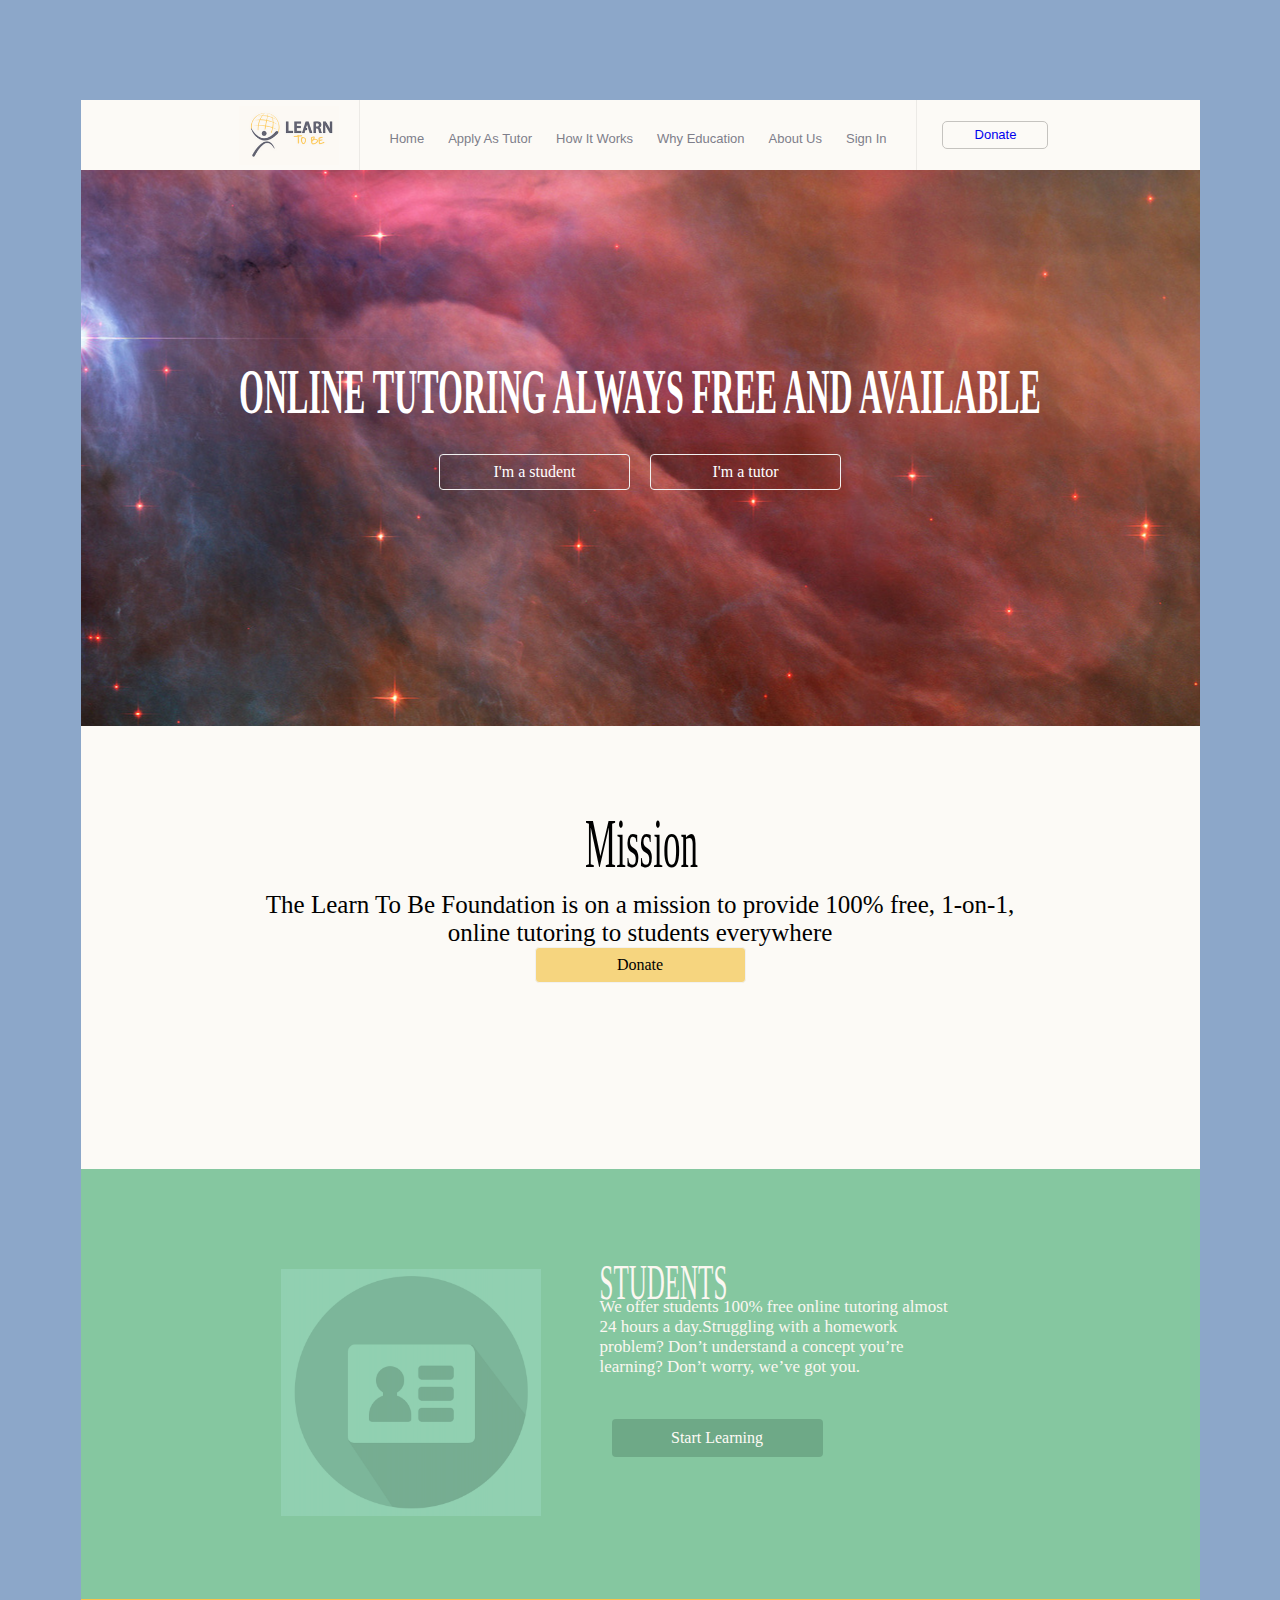
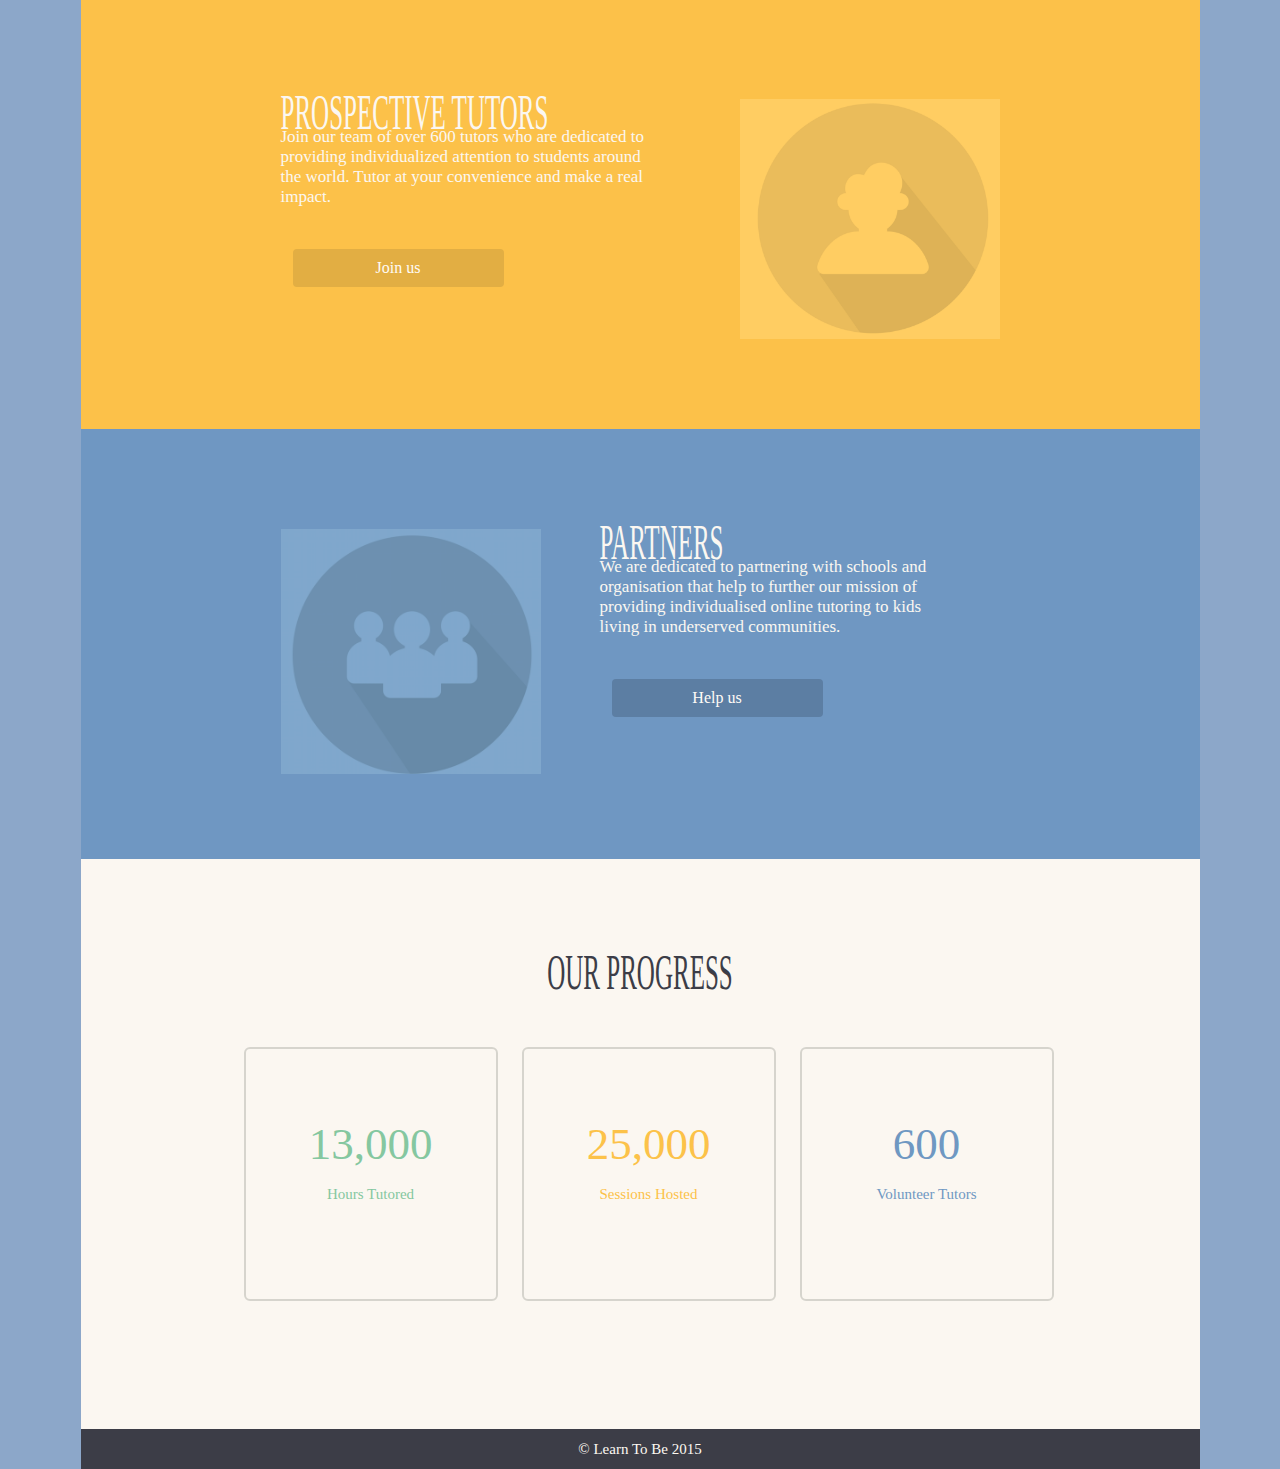
<file: index.html>
<!DOCTYPE html>
<html lang="en">
<head>
  <meta charset="UTF-8">
  <title>First Page</title>
    <script type="text/javascript" src="js/jquery/dist/jquery.min.js"></script>
    <script type="text/javascript" src="js/myjs.js"></script>
    <link rel="stylesheet" href="css/main.css">
    <link rel="stylesheet" href="css/mycss.css">
</head>
<body>
  <header>
    <div class="logo">
      <img src="img/logo.png" alt=""/>
    </div>
      <ul class="menu">
        <li><a href="">Home</a></li>
        <li><a href="">Apply As Tutor</a></li>
        <li><a href="">How It Works</a></li>
        <li><a href="">Why Education</a></li>
        <li><a href="">About Us</a></li>
        <li><a href="">Sign In</a></li>
      </ul>
    <div class="donate"><a href="firstpage2.html" style="text-decoration: none;">Donate</a></div>
  </header>
  <section class="welcome">
      <h1 class="text-center">ONLINE TUTORING ALWAYS FREE AND AVAILABLE</h1>
      <div class="option">
        <a class="roleoption" href="">I'm a student</a>
        <a class="roleoption" href="">I'm a tutor</a>
      </div>
  </section>
  <section class="mission">
      <h1 class="mission-title">Mission</h1>
      <div class="mission-text">
        <p>The Learn To Be Foundation is on a
          mission to provide 100% free, 1-on-1,
          online tutoring to students everywhere</p>
      </div>
      <div class="donate-2">Donate</div>
  </section>
  <section class="students section">
        <div class="studentspage page">
          <div class="students-img photo fl">
            <img src="img/studentlogo.png" alt="">
          </div>
          <div class="studentsright textbox fr">
            <h1 class="students-title title">STUDENTS</h1>
            <div class="students-text text">
              <p>We offer students 100% free online tutoring  almost 24 hours a day.Struggling with a homework problem? Don’t understand a concept you’re learning? Don’t worry, we’ve got you.</p>
            </div>
            <div class="startlearning button">Start Learning</div>
          </div>
        </div>
  </section>
  <section class="tutor section">
    <div class="tutorspage page">
      <div class="tutor-img photo fr">
        <img src="img/tutorlogo.png" alt="">
      </div>
      <div class="tutorsright textbox fl">
        <h1 class="tutors-title title">PROSPECTIVE TUTORS</h1>
        <div class="tutors-text text">
          <p>Join our team of over 600 tutors who are dedicated to providing individualized attention to students around the world. Tutor at your convenience and make a real impact.</p>
        </div>
        <div class="joinus button">Join us</div>
      </div>
    </div>
  </section>
  <section class="partners section">
    <div class="partnerspage page">
      <div class="parter-img photo fl">
        <img src="img/partnerlogo.png" alt="">
      </div>
      <div class="partnersright textbox fr">
        <h1 class="partners-title title">PARTNERS</h1>
        <div class="partners-text text">
          <p>We are dedicated to partnering with schools and organisation that help to further our mission of providing individualised online tutoring to kids living in underserved communities.</p>
        </div>
        <div class="helpus button">Help us</div>
      </div>
    </div>
  </section>
  <section class="progress section">
   <div class="progresspage">
    <div class="progress-title title">OUR PROGRESS</div>
    <div class="databoxes">
      <div class="hours databox">
        <span class="number">13,000</span>
        <span class="comment">Hours Tutored</span>
      </div>
      <div class="sessions databox">
        <span class="number">25,000</span>
        <span class="comment">Sessions Hosted</span>
      </div>
      <div class="tutors databox">
        <span class="number">600</span>
        <span class="comment">Volunteer Tutors</span>
      </div>
    </div>
   </div>
  </section>
  <section class="footer section">
    <div class="footercontext">&#169 Learn To Be 2015</div>
  </section>
</body>
</html>
</file>
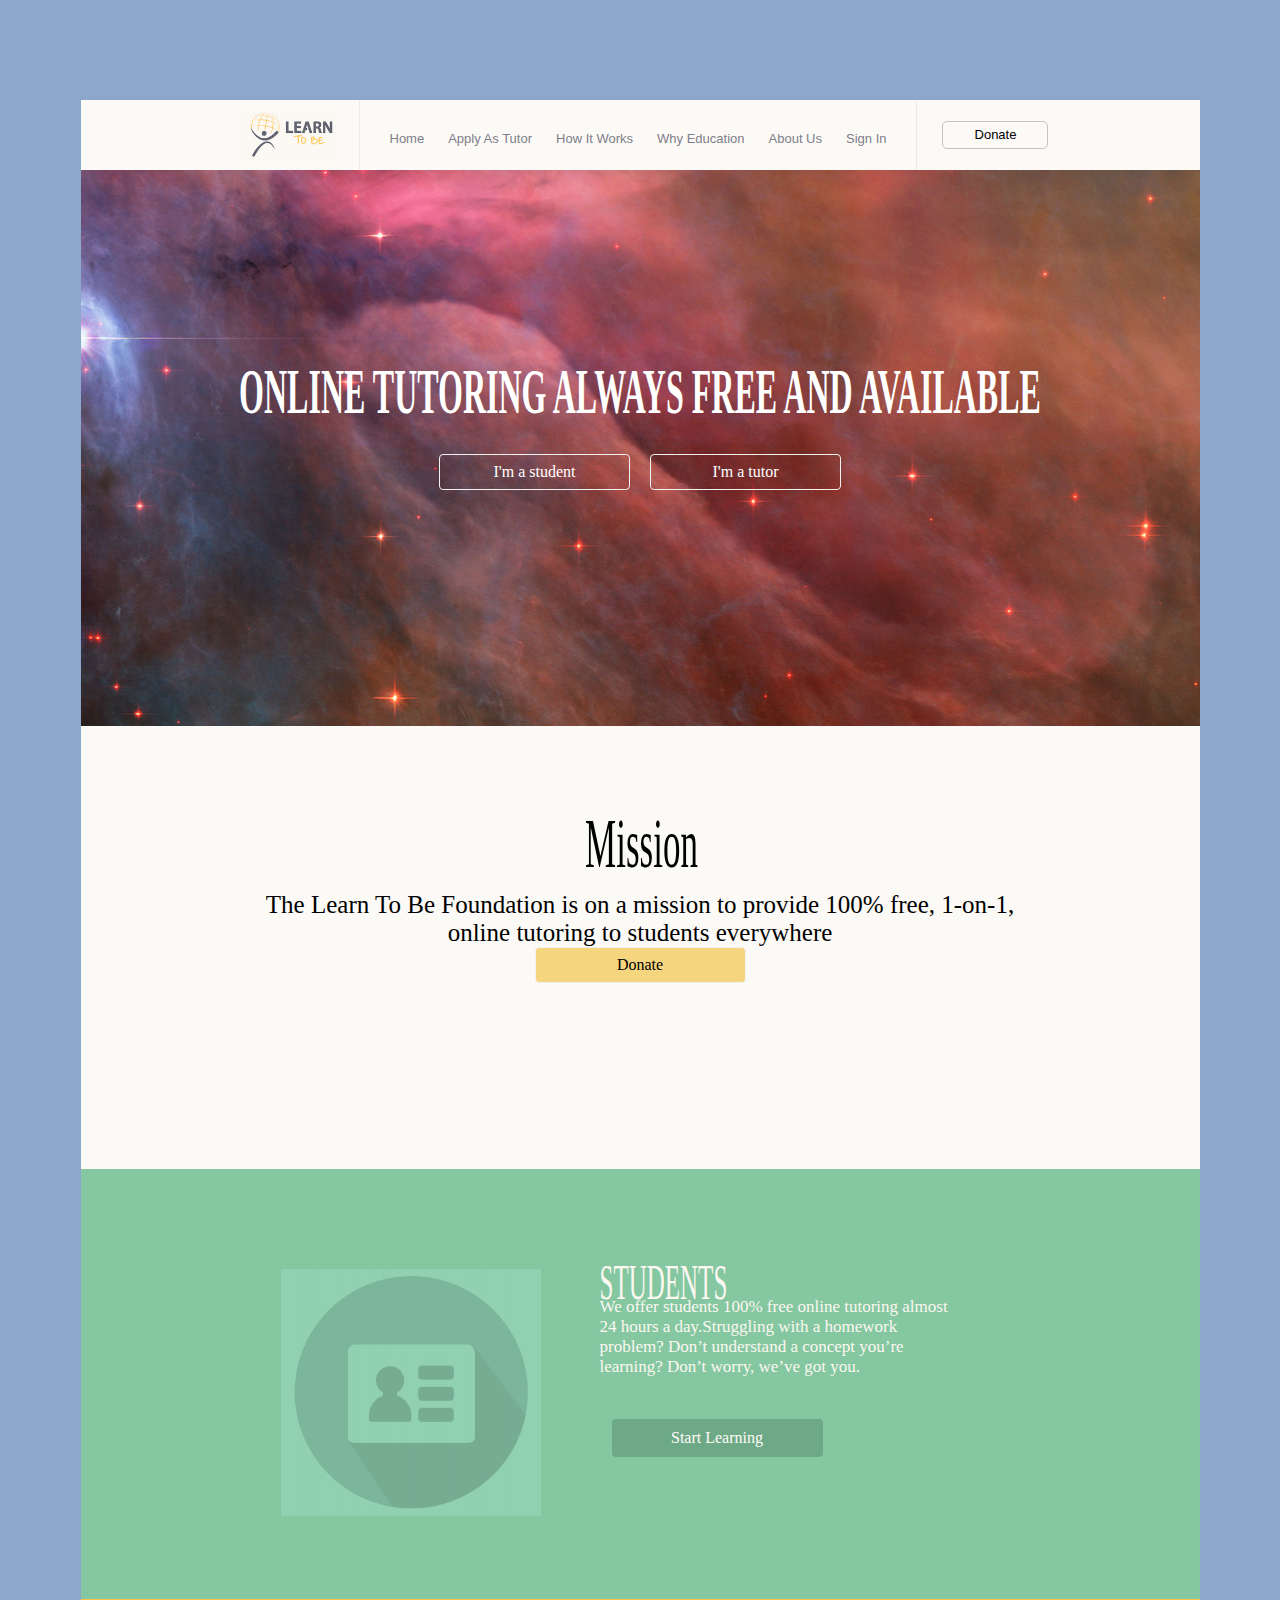
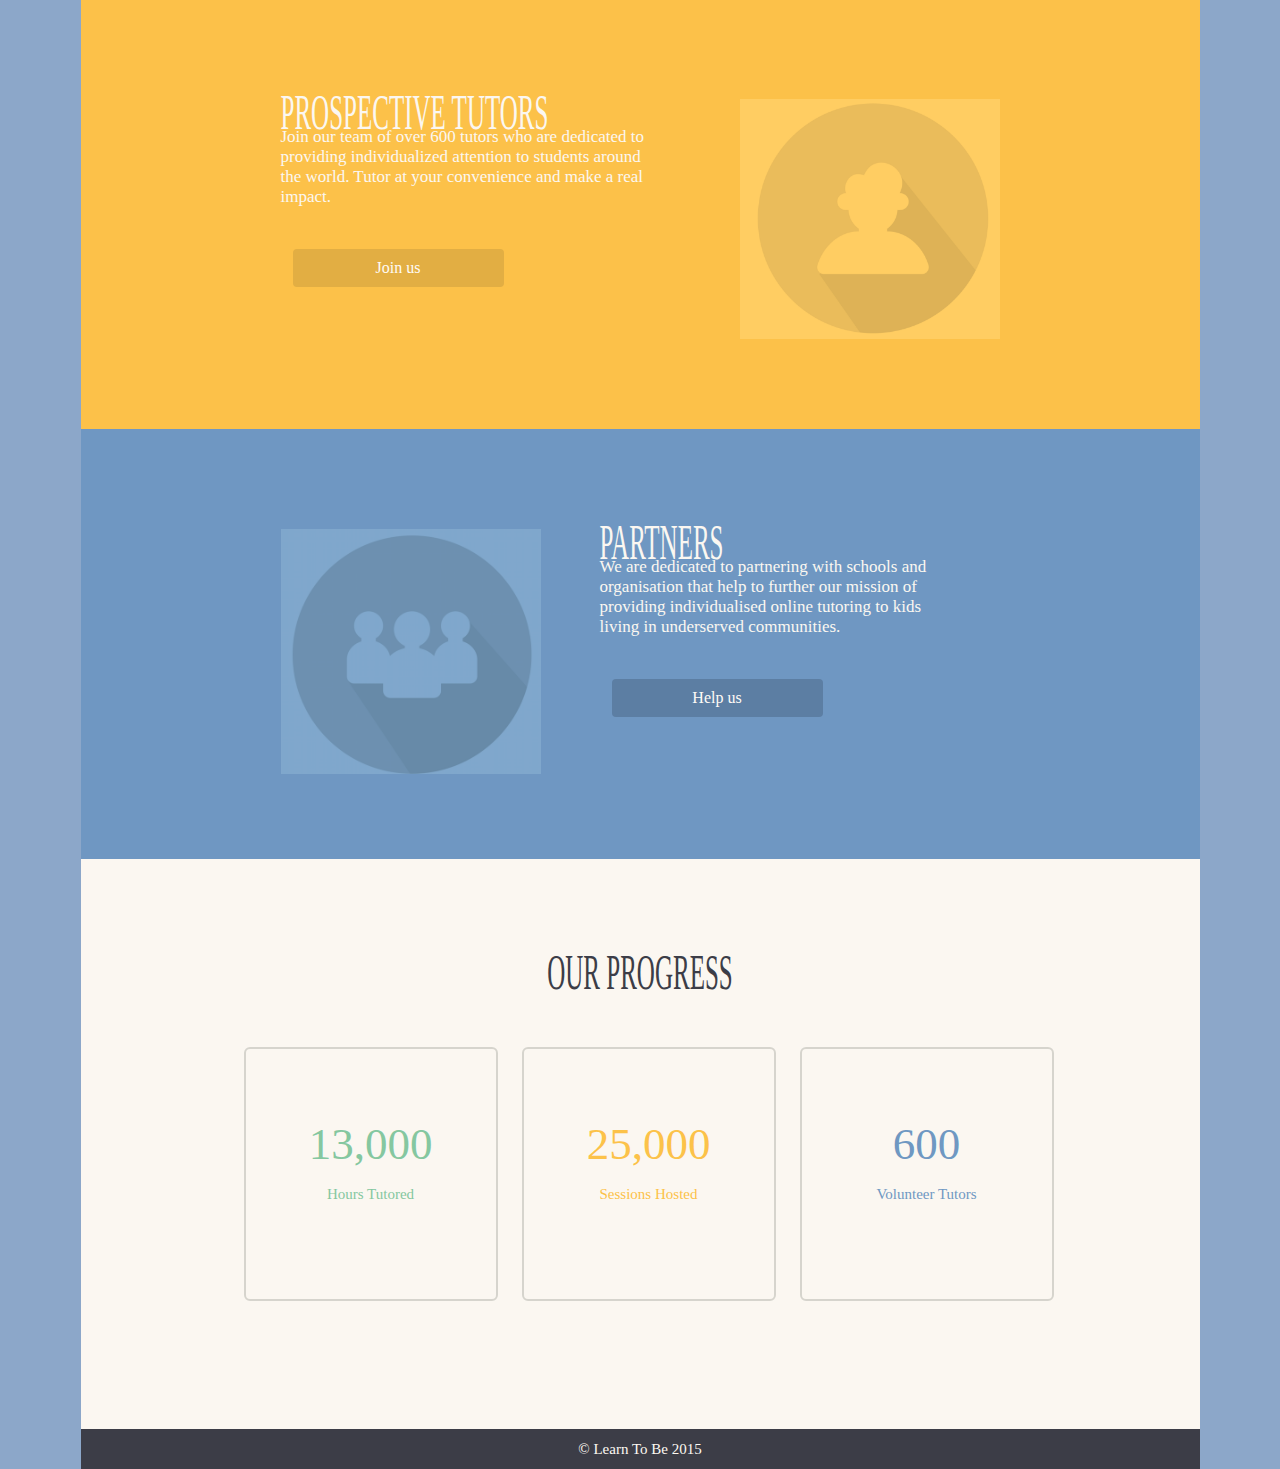
<file: firstpage.html>
<!DOCTYPE html>
<html lang="en">
<head>
  <meta charset="UTF-8">
  <title>First Page</title>
    <script type="text/javascript" src="js/jquery/dist/jquery.min.js"></script>
    <script type="text/javascript" src="js/myjs.js"></script>
    <link rel="stylesheet" href="css/main.css">
    <link rel="stylesheet" href="css/mycss.css">
</head>
<body>
  <header>
    <div class="logo">
      <img src="img/logo.png" alt=""/>
    </div>
      <ul class="menu">
        <li><a href="">Home</a></li>
        <li><a href="">Apply As Tutor</a></li>
        <li><a href="">How It Works</a></li>
        <li><a href="">Why Education</a></li>
        <li><a href="">About Us</a></li>
        <li><a href="">Sign In</a></li>
      </ul>
    <div class="donate">Donate</div>
  </header>
  <section class="welcome">
      <h1 class="text-center">ONLINE TUTORING ALWAYS FREE AND AVAILABLE</h1>
      <div class="option">
        <a class="roleoption" href="">I'm a student</a>
        <a class="roleoption" href="">I'm a tutor</a>
      </div>
  </section>
  <section class="mission">
      <h1 class="mission-title">Mission</h1>
      <div class="mission-text">
        <p>The Learn To Be Foundation is on a
          mission to provide 100% free, 1-on-1,
          online tutoring to students everywhere</p>
      </div>
      <div class="donate-2">Donate</div>
  </section>
  <section class="students section">
        <div class="studentspage page">
          <div class="students-img photo fl">
            <img src="img/studentlogo.png" alt="">
          </div>
          <div class="studentsright textbox fr">
            <h1 class="students-title title">STUDENTS</h1>
            <div class="students-text text">
              <p>We offer students 100% free online tutoring  almost 24 hours a day.Struggling with a homework problem? Don’t understand a concept you’re learning? Don’t worry, we’ve got you.</p>
            </div>
            <div class="startlearning button">Start Learning</div>
          </div>
        </div>
  </section>
  <section class="tutor section">
    <div class="tutorspage page">
      <div class="tutor-img photo fr">
        <img src="img/tutorlogo.png" alt="">
      </div>
      <div class="tutorsright textbox fl">
        <h1 class="tutors-title title">PROSPECTIVE TUTORS</h1>
        <div class="tutors-text text">
          <p>Join our team of over 600 tutors who are dedicated to providing individualized attention to students around the world. Tutor at your convenience and make a real impact.</p>
        </div>
        <div class="joinus button">Join us</div>
      </div>
    </div>
  </section>
  <section class="partners section">
    <div class="partnerspage page">
      <div class="parter-img photo fl">
        <img src="img/partnerlogo.png" alt="">
      </div>
      <div class="partnersright textbox fr">
        <h1 class="partners-title title">PARTNERS</h1>
        <div class="partners-text text">
          <p>We are dedicated to partnering with schools and organisation that help to further our mission of providing individualised online tutoring to kids living in underserved communities.</p>
        </div>
        <div class="helpus button">Help us</div>
      </div>
    </div>
  </section>
  <section class="progress section">
   <div class="progresspage">
    <div class="progress-title title">OUR PROGRESS</div>
    <div class="databoxes">
      <div class="hours databox">
        <span class="number">13,000</span>
        <span class="comment">Hours Tutored</span>
      </div>
      <div class="sessions databox">
        <span class="number">25,000</span>
        <span class="comment">Sessions Hosted</span>
      </div>
      <div class="tutors databox">
        <span class="number">600</span>
        <span class="comment">Volunteer Tutors</span>
      </div>
    </div>
   </div>
  </section>
  <section class="footer section">
    <div class="footercontext">&#169 Learn To Be 2015</div>
  </section>
</body>
</html>
</file>
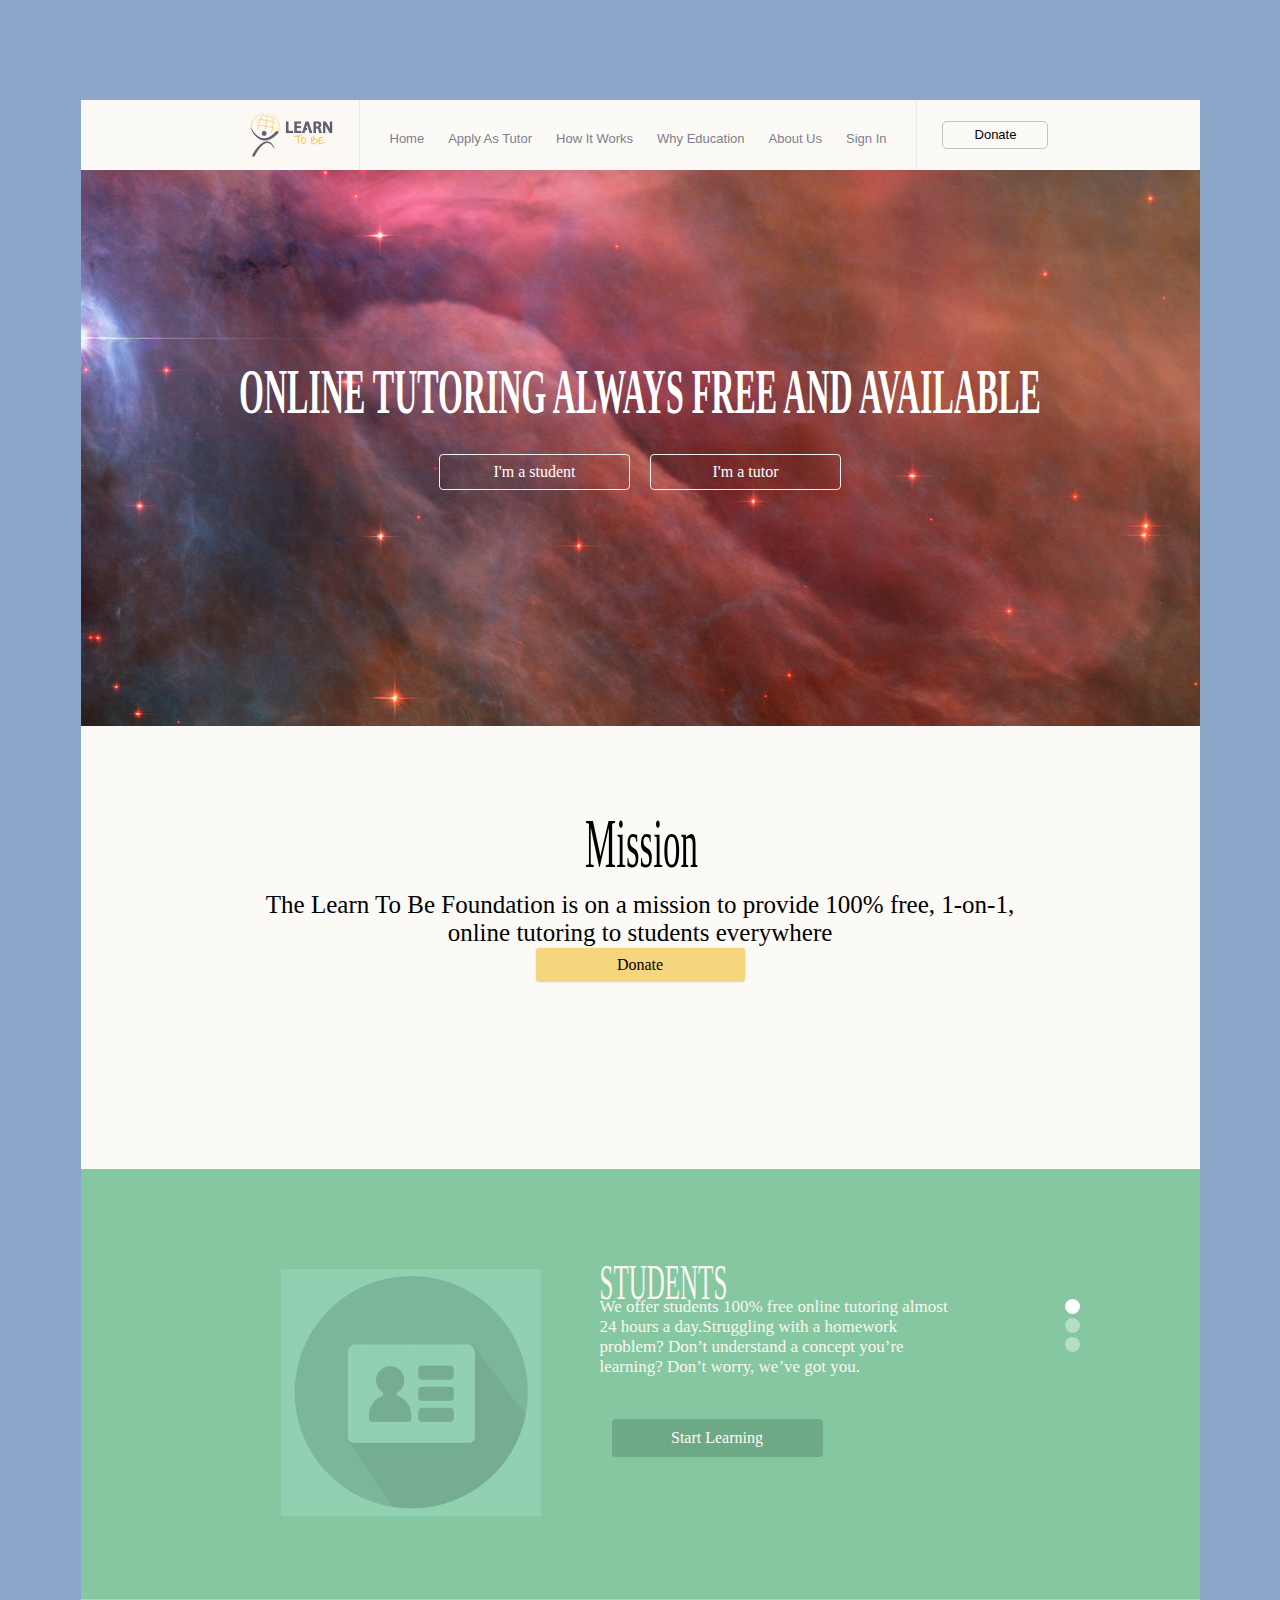
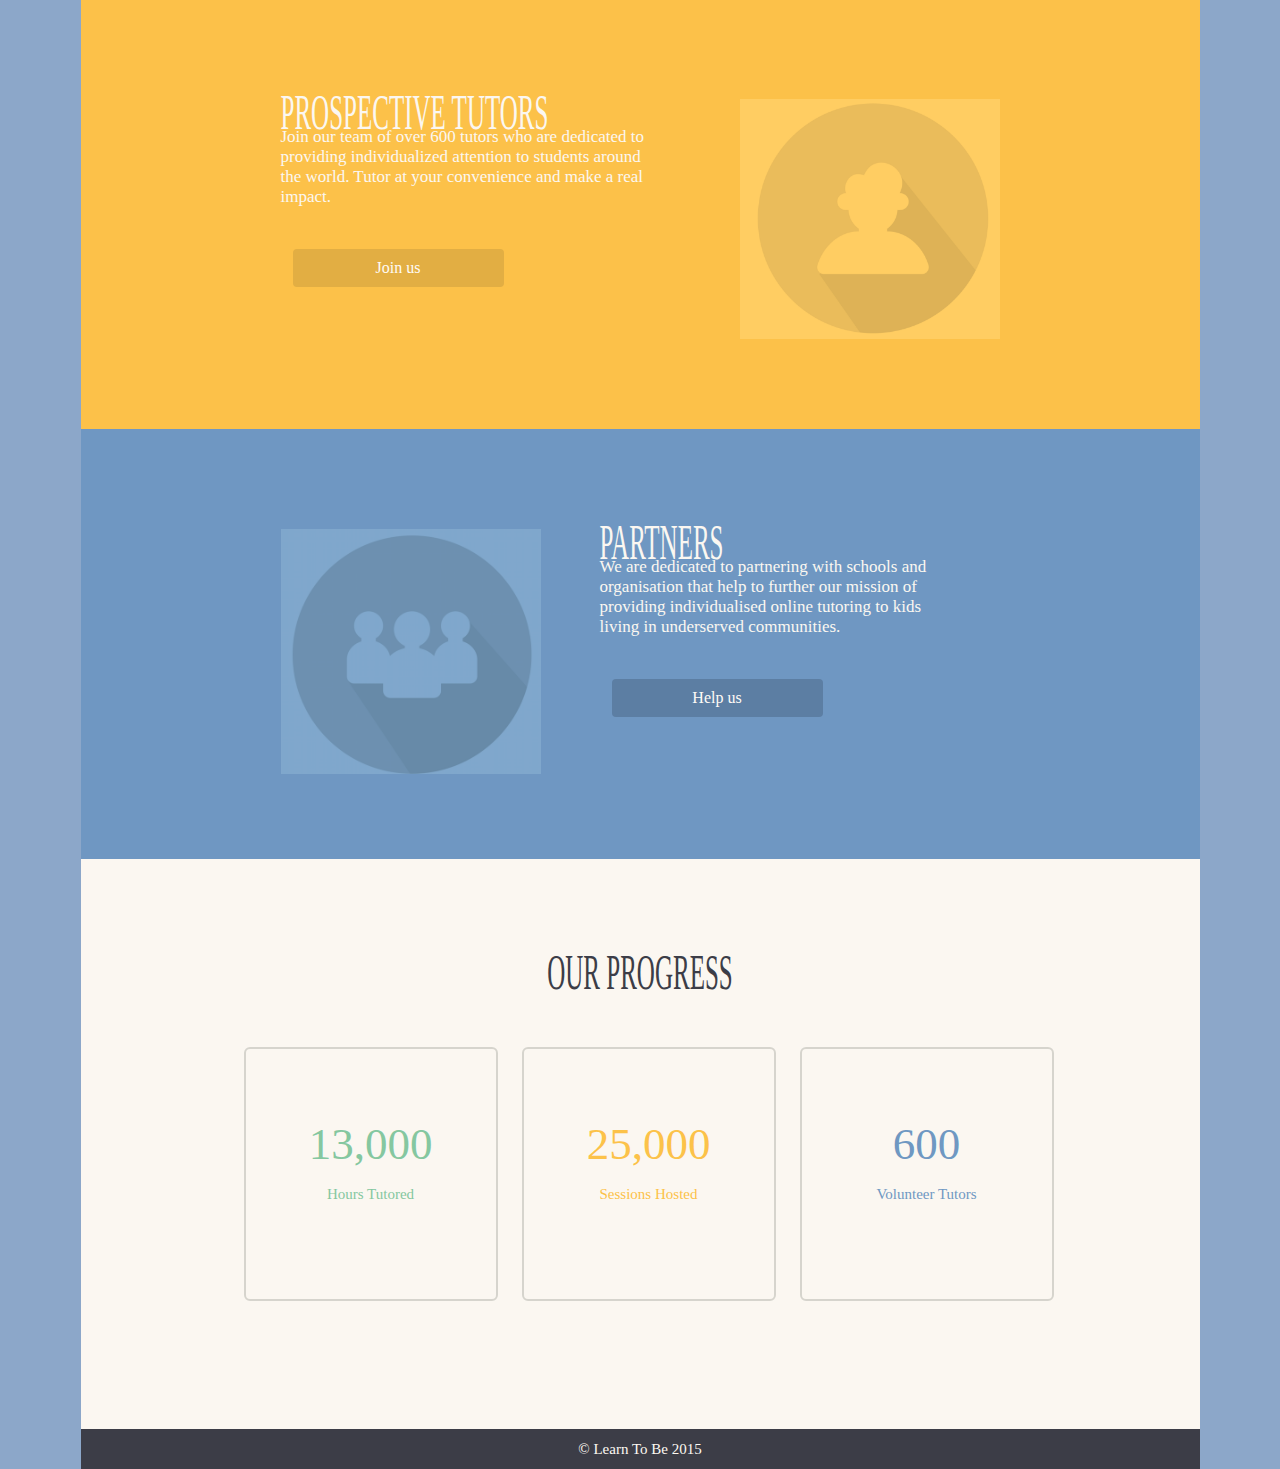
<file: firstpage2.html>
<!DOCTYPE html>
<html lang="en">
<head>
  <meta charset="UTF-8">
  <title>First Page</title>
    <script type="text/javascript" src="js/jquery/dist/jquery.min.js"></script>
    <script type="text/javascript" src="js/myjs.js"></script>
    <link rel="stylesheet" href="css/main.css">
    <link rel="stylesheet" href="css/mycss.css">
</head>
<body>
  <header>
    <div class="logo">
      <img src="img/logo.png" alt=""/>
    </div>
      <ul class="menu">
        <li><a href="">Home</a></li>
        <li><a href="">Apply As Tutor</a></li>
        <li><a href="">How It Works</a></li>
        <li><a href="">Why Education</a></li>
        <li><a href="">About Us</a></li>
        <li><a href="">Sign In</a></li>
      </ul>
    <div class="donate">Donate</div>
  </header>
  <section class="welcome">
      <h1 class="text-center">ONLINE TUTORING ALWAYS FREE AND AVAILABLE</h1>
      <div class="option">
        <a class="roleoption" href="">I'm a student</a>
        <a class="roleoption" href="">I'm a tutor</a>
      </div>
  </section>
  <section class="mission">
      <h1 class="mission-title">Mission</h1>
      <div class="mission-text">
        <p>The Learn To Be Foundation is on a
          mission to provide 100% free, 1-on-1,
          online tutoring to students everywhere</p>
      </div>
      <div class="donate-2">Donate</div>
  </section>
  <div class="wrapper section" id="focus">
    <ul style="list-style:none">
        <li>
          <section class="tutor section">
            <div class="tutorspage page">
              <div class="tutor-img photo fr">
                <img src="img/tutorlogo.png" alt="">
              </div>
              <div class="tutorsright textbox fl">
                <h1 class="tutors-title title">PROSPECTIVE TUTORS</h1>
                <div class="tutors-text text">
                  <p>Join our team of over 600 tutors who are dedicated to providing individualized attention to students around the world. Tutor at your convenience and make a real impact.</p>
                </div>
                <div class="joinus button">Join us</div>
              </div>
            </div>
          </section>
      </li>
      <li>
        <section class="partners section">
          <div class="partnerspage page">
            <div class="parter-img photo fl">
              <img src="img/partnerlogo.png" alt="">
            </div>
            <div class="partnersright textbox fr">
              <h1 class="partners-title title">PARTNERS</h1>
              <div class="partners-text text">
                <p>We are dedicated to partnering with schools and organisation that help to further our mission of providing individualised online tutoring to kids living in underserved communities.</p>
              </div>
              <div class="helpus button">Help us</div>
            </div>
          </div>
        </section>
    </li>
    <li>
      <section class="students section">
            <div class="studentspage page">
              <div class="students-img photo fl">
                <img src="img/studentlogo.png" alt="">
              </div>
              <div class="studentsright textbox fr">
                <h1 class="students-title title">STUDENTS</h1>
                <div class="students-text text">
                  <p>We offer students 100% free online tutoring  almost 24 hours a day.Struggling with a homework problem? Don’t understand a concept you’re learning? Don’t worry, we’ve got you.</p>
                </div>
                <div class="startlearning button">Start Learning</div>
              </div>
            </div>
      </section>
      </li>
    </ul>
  </div>
  <section class="tutor section">
    <div class="tutorspage page">
      <div class="tutor-img photo fr">
        <img src="img/tutorlogo.png" alt="">
      </div>
      <div class="tutorsright textbox fl">
        <h1 class="tutors-title title">PROSPECTIVE TUTORS</h1>
        <div class="tutors-text text">
          <p>Join our team of over 600 tutors who are dedicated to providing individualized attention to students around the world. Tutor at your convenience and make a real impact.</p>
        </div>
        <div class="joinus button">Join us</div>
      </div>
    </div>
  </section>
  <section class="partners section">
    <div class="partnerspage page">
      <div class="parter-img photo fl">
        <img src="img/partnerlogo.png" alt="">
      </div>
      <div class="partnersright textbox fr">
        <h1 class="partners-title title">PARTNERS</h1>
        <div class="partners-text text">
          <p>We are dedicated to partnering with schools and organisation that help to further our mission of providing individualised online tutoring to kids living in underserved communities.</p>
        </div>
        <div class="helpus button">Help us</div>
      </div>
    </div>
  </section>
  <section class="progress section">
   <div class="progresspage">
    <div class="progress-title title">OUR PROGRESS</div>
    <div class="databoxes">
      <div class="hours databox">
        <span class="number">13,000</span>
        <span class="comment">Hours Tutored</span>
      </div>
      <div class="sessions databox">
        <span class="number">25,000</span>
        <span class="comment">Sessions Hosted</span>
      </div>
      <div class="tutors databox">
        <span class="number">600</span>
        <span class="comment">Volunteer Tutors</span>
      </div>
    </div>
   </div>
  </section>
  <section class="footer section">
    <div class="footercontext">&#169 Learn To Be 2015</div>
  </section>
</body>
</html>
</file>
<file: css/main.css>
body
{
  background: #8ca7c9;
}
header
{
  background: #Fcfaf6;
  margin: 0 auto;
  margin-top: 100px;
  width: 1119px;
  height: 70px;
}
header div,
header ul
{
  display: inline-block ;
  vertical-align: middle;
}
.fl
{
  float: left;
  margin-left: 200px;
}
.fr
{
  float: right;
  margin-right: 200px;
}
.photo img{
  width: 260px;
}
.text
{
  font-family: Avenir;
  color: #fbf7f1;
  font-size: 17px;
  width: 365px;
}
.title
{
  font-family: Papyrus;
  font-size: 25px;
  font-weight: 100;
  color: #fbf7f1;
  transform:scaleY(2);
}
.button
{
  margin: 42px 0px 0px 12px;
  border: none;
  color: #fffbf6;
  padding: 10px 13px;
  border-radius: 4px;
  text-align: center;
  text-decoration: none;
  font-family: Avenir;
  width:185px;
}
.section
{
  margin:0 auto;
  width: 1119px;
  margin-top:0;
  height: 430px;
}
.textbox
{
  width: 400px;
}
.photobox
{
  width: 425px;
}
.page
{
  overflow: hidden;
  height: 330px;
  padding-top: 100px;
}
.databox
{
  width: 200px;
  height: 200px;
  border-radius: 6px;
  border: 2px #d6d4cd solid;
}
ul.menu
{
  margin: 0;
  padding: 0 20px;
  height: 100%;
  border-right: 1px #ECEAE6 solid;
  border-left: 1px #ECEAE6 solid;
}
ul.menu li
{
  height: 100%;
  margin: 0 10px;
  display: inline-block;
  vertical-align: middle;
  line-height: 75px;
}
ul.menu li a
{
  color: #7e7e8a;
  font-size: 13px;
  font-family: Arial;
  text-decoration:none;
}
div.logo
{
  margin-top: 5px;
  margin-left: 158px;
  margin-right: 16px;
}
div.logo img
{
  width: 100px;
}
div.donate
{
  margin-left: 21px;
  font-family: Arial;
  font-size: 13px;
  border: 1px #c5c3bf solid;
  border-radius: 5px;
  width: 104px;
  height: 26px;
  text-align: center;
  line-height: 26px;
}
section.welcome
{
  padding: 1% 0 0 0;
  color: white;
  margin:0 auto;
  background: url(../img/bk1.jpg) no-repeat bottom;
  width: 1119px;
  height: 543px;
}
section.welcome h1 {
  clear: both;
  margin:  17% 0 10px 0;
  font-weight: bold;
  font-size: 2em;
}
h1.text-center
{
  font-family: Papyrus;
  font-weight: 100;
  transform:scaleY(2);
  text-align: center;
}
.roleoption
{
  margin:34px 8px;
  display: inline-block;
  border: 1px solid #f1f1f1;
  padding: 8px 12px;
  border-radius: 4px;
  text-decoration: none;
  font-family: Papyrus;
  width:165px;
  color: #FFF;
}
.roleoption:hover
{
  border: none;
  background-color: rgba(255,255,255,0.5);
}
.option
{
  text-align: center;
}
section.mission
{
  padding: 1% 0 0 0;
  margin:0 auto;
  width: 1119px;
  height: 543px;
  margin-top:0;
  text-align: center;
  background: #fcfaf6;
  height: 430px;
}
.mission-title
{
  margin: 86px 0px 26px 3px;
  font-family: Papyrus;
  font-size: 35px;
  font-weight: 100;
  transform:scaleY(2);
}
.mission-text
{
  padding: 0px 175px;
  font-family: Avenir;
  font-size: 25px;
}
.donate-2
{
  display: inline-block;
  background-color: #f6d57f;
  border: 1px solid #f1f1f1;
  padding: 8px 12px;
  border-radius: 4px;
  text-decoration: none;
  font-family: Papyrus;
  width:185px;
}
.students
{
  background-color: #85c7a0;
}
.startlearning.button
{
  background-color: #6ea987;
}
.tutor.section
{
  background-color: #fcc149;
}
.joinus.button
{
  background-color: #e2ae43;
}
.partners.section
{
  background-color: #6f97c2;
}
.helpus.button
{
  background-color: #5c7ea3;
}
.progresspage
{
  padding-top: 100px;
}
.progress.section
{
  height: 570px;
  background-color: #fbf7f1;
}
.progress-title.title
{
  text-align: center;
  color: #3c3d47;
}
.databoxes
{
  margin-top: 60px;
  margin-left: 143px;
}
.databox
{
  margin-left: 20px;
  width: 250px;
  height: 250px;
  border-radius: 6px;
  border: 2px #d6d4cd solid;
  text-align: center;
  display: inline-block;
  line-height:50px;
}
.footer
{
  width: 1119px;
  height: 40px;
  line-height: 40px;
  background-color: #3c3d47;
}
.footercontext
{
  font-family: Avenir;
  font-size: 15px;
  color: #fcf9f2;
  text-align: center;
}
.databox span
{
  display: block;
}
.databox span.number
{
  margin: 70px 0 0 0;
  font-family: Papyrus;
  font-size: 45px;

}
.databox span.comment
{
  font-family: Papyrus;
  font-size: 15px;
}
.hours
{
  color:#85c7a0;
}
.sessions
{
  color:#fcc249;
}
.tutors
{
  color:#6f98c2;
}

.abc.section
{
  background-color: #a2f7f1;
}
.bcd.section
{
  background-color: #fbb7f1;
}
</file>
<file: css/mycss.css>
*
{
  margin:0;
  padding:0;
}
.clearfix:after
{
  content: ".";
  display: block;
  height: 0;
  clear: both;
  visibility: hidden;
}
.clearfix{zoom:1;}
ul,li{list-style:none;}
/* focus */
#focus
{
  width:1119px;
  height:430px;
  overflow:hidden;
  position:relative;
  padding-top: 0px;
}
#focus ul
{height:860px;position:absolute;}
#focus ul li
{
  float:left;
  width:1119px;
  height:430px;
  overflow:hidden;
  position:relative;
}

#focus .btn
{
  position:absolute;
  width:20px;
  height:200px;
  padding:5px 10px;
  top: 125px;
  right: 110px;
  text-align:left;
}
#focus .btn span{
  border-radius:50%;
  display:inline-block;
  _display:inline;
  _zoom:1;
  width:15px;
  height:15px;
  _font-size:0;
  margin-left:5px;
  cursor:pointer;
  background:#fff;
  }
#focus .btn span.on{background:#fff;}
</file>
